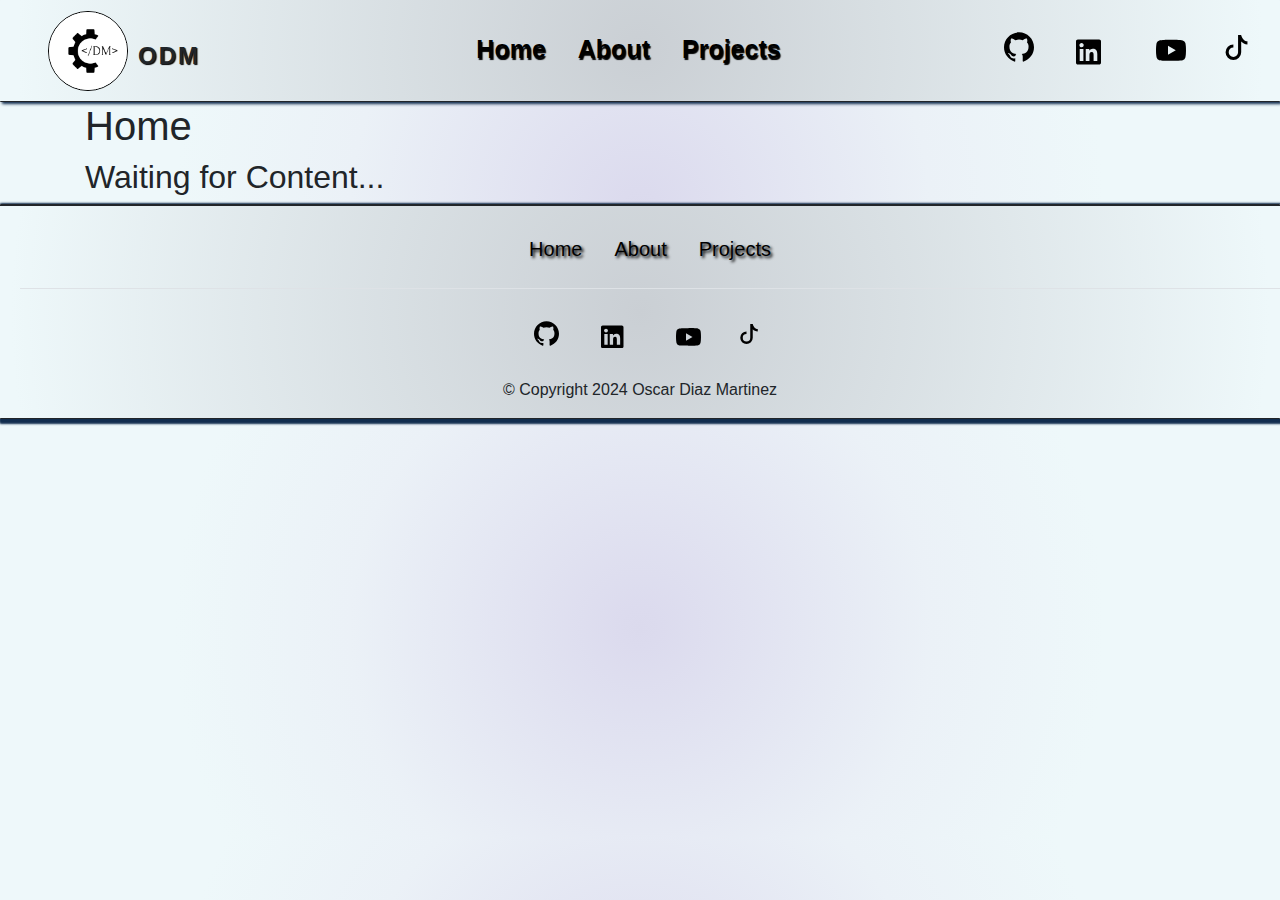
<file: index.html>
<!DOCTYPE html>
<html lang="en">

<head>
  <meta charset="UTF-8">
  <link rel="stylesheet" href="https://cdn.jsdelivr.net/npm/bootstrap@4.6.1/dist/css/bootstrap.min.css">
  <link rel="stylesheet" href="./assets/style/main.css">
  <title>Oscar Diaz martinez</title>
</head>
<body>
    <header>
    <div class="header m-0 p-0">
        <div class="d-flex flex-wrap justify-content-between py-1  ml-5">
            <div class="mr-5 d-flex align-items-center  me-md-auto link-body-emphasis text-decoration-none ">
                <img class="logoImg" src="./assets/images/LogoDM.png" alt="Profile logo image">
                <span class="fs-4">ODM</span>
            </div>

            <ul class="ml-5 nav nav-pills  homeVar">
                <li class="nav-item"><a href="./index.html" class="nav-link"> Home</a></li>
                <li class="nav-item"><a href="./views/about.html" class="nav-link">About</a></li>
                <li class="nav-item"><a href="./views/projects.html" class="nav-link">Projects</a></li>
            </ul>

            <ul class="nav nav-pills mr-3 socialMedia">
                <li class="nav-item col-6 col-lg-auto socialMediaFour">
                    <a class="nav-link py-2 pb-4 px-0 px-lg-2" href="https://github.com/OscarDima" target="_blank" rel="noopener">
                      <svg xmlns="http://www.w3.org/2000/svg" width="30" height="30" class="navbar-nav-svg" viewBox="0 0 512 499.36" role="img"><path fill="currentColor" fill-rule="evenodd" d="M256 0C114.64 0 0 114.61 0 256c0 113.09 73.34 209 175.08 242.9 12.8 2.35 17.47-5.56 17.47-12.34 0-6.08-.22-22.18-.35-43.54-71.2 15.49-86.2-34.34-86.2-34.34-11.64-29.57-28.42-37.45-28.42-37.45-23.27-15.84 1.73-15.55 1.73-15.55 25.69 1.81 39.21 26.38 39.21 26.38 22.84 39.12 59.92 27.82 74.5 21.27 2.33-16.54 8.94-27.82 16.25-34.22-56.84-6.43-116.6-28.43-116.6-126.49 0-27.95 10-50.8 26.35-68.69-2.63-6.48-11.42-32.5 2.51-67.75 0 0 21.49-6.88 70.4 26.24a242.65 242.65 0 0 1 128.18 0c48.87-33.13 70.33-26.24 70.33-26.24 14 35.25 5.18 61.27 2.55 67.75 16.41 17.9 26.31 40.75 26.31 68.69 0 98.35-59.85 120-116.88 126.32 9.19 7.9 17.38 23.53 17.38 47.41 0 34.22-.31 61.83-.31 70.23 0 6.85 4.61 14.81 17.6 12.31C438.72 464.97 512 369.08 512 256.02 512 114.62 397.37 0 256 0z"></path></svg>
                    </a>
                </li>
                <li class="nav-item col-6 col-lg-auto mt-1 socialMediaThree">
                    <a class="nav-link pt-3 ml-1 px-0 " href="https://www.linkedin.com/in/oscar-diaz-martinez-a7b756257/" target="_blank" rel="noopener" aria-label="linkedIn">
                    <svg xmlns="http://www.w3.org/2000/svg" width="50" height="50" class="navbar-nav-svg" viewBox="0 0 512 499.36" role="img"><path fill="currentColor" fill-rule="evenodd" d="M218.123 218.127h-37.931v-59.403c0-14.165-.253-32.4-19.728-32.4-19.756 0-22.779 15.434-22.779 31.369v60.43h-37.93V95.967h36.413v16.694h.51a39.907 39.907 0 0 1 35.928-19.733c38.445 0 45.533 25.288 45.533 58.186l-.016 67.013ZM56.955 79.27c-12.157.002-22.014-9.852-22.016-22.009-.002-12.157 9.851-22.014 22.008-22.016 12.157-.003 22.014 9.851 22.016 22.008A22.013 22.013 0 0 1 56.955 79.27m18.966 138.858H37.95V95.967h37.97v122.16ZM237.033.018H18.89C8.58-.098.125 8.161-.001 18.471v219.053c.122 10.315 8.576 18.582 18.89 18.474h218.144c10.336.128 18.823-8.139 18.966-18.474V18.454c-.147-10.33-8.635-18.588-18.966-18.453" class="drop-shadow"></path>
                    </svg></a>
                </li>
                <li class="nav-item col-6 col-lg-auto mt-1 socialMediaTwo">
                    <a class="nav-link pt-2 mr-2 px-0" href="https://www.youtube.com/channel/UCjthTVZcM7uUjyQWXXZLUAw" target="_blank" rel="noopener" aria-label="youtube">
                    <svg xmlns="http://www.w3.org/2000/svg" width="30" height="40" fill="currentColor" class="bi bi-youtube" viewBox="0 0 16 16"><path d="M8.051 1.999h.089c.822.003 4.987.033 6.11.335a2.01 2.01 0 0 1 1.415 1.42c.101.38.172.883.22 1.402l.01.104.022.26.008.104c.065.914.073 1.77.074 1.957v.075c-.001.194-.01 1.108-.082 2.06l-.008.105-.009.104c-.05.572-.124 1.14-.235 1.558a2.007 2.007 0 0 1-1.415 1.42c-1.16.312-5.569.334-6.18.335h-.142c-.309 0-1.587-.006-2.927-.052l-.17-.006-.087-.004-.171-.007-.171-.007c-1.11-.049-2.167-.128-2.654-.26a2.007 2.007 0 0 1-1.415-1.419c-.111-.417-.185-.986-.235-1.558L.09 9.82l-.008-.104A31.4 31.4 0 0 1 0 7.68v-.123c.002-.215.01-.958.064-1.778l.007-.103.003-.052.008-.104.022-.26.01-.104c.048-.519.119-1.023.22-1.402a2.007 2.007 0 0 1 1.415-1.42c.487-.13 1.544-.21 2.654-.26l.17-.007.172-.006.086-.003.171-.007A99.788 99.788 0 0 1 7.858 2h.193zM6.4 5.209v4.818l4.157-2.408z"/>
                    </svg></a>
                </li>
                <li class="nav-item col-6 col-lg-auto mt-1 socialMediaOne">
                    <a class="nav-link pt-1 px-0" href="https://www.tiktok.com/@oscardevmec_" target="_blank" rel="noopener" aria-label="bi-tiktok">
                    <svg xmlns="http://www.w3.org/2000/svg" width="25" height="25" fill="currentColor" class="bi bi-tiktok" viewBox="0 0 16 16"><path d="M9 0h1.98c.144.715.54 1.617 1.235 2.512C12.895 3.389 13.797 4 15 4v2c-1.753 0-3.07-.814-4-1.829V11a5 5 0 1 1-5-5v2a3 3 0 1 0 3 3z"/>
                    </svg></a>
                </li>
            </ul>
        </div>
    </div>
    </header>
<main class="container">
<div>
    <h1>Home</h1>
    <h2>Waiting for Content... </h2>
</div>
</main>
<div class="footerB">
    <div >
        <footer class="py-0 my-0 mx-0 px-0">
          <ul class="nav justify-content-center border-bottom pb-3 mb-3 mr-0 homeVarF">
            <li class="nav-item"><a href="./index.html" class="nav-link"> Home</a></li>
            <li class="nav-item"><a href="./views/about.html" class="nav-link">About</a></li>
            <li class="nav-item"><a href="./views/projects.html" class="nav-link">Projects</a></li>
          </ul>

          <ul class="nav nav-pills mr-3 socialMediaF">
            <li class="nav-item col-1 col-lg-auto ">
                <a class="nav-link py-2 pb-4 px-0 px-lg-2" href="https://github.com/OscarDima" target="_blank" rel="noopener">
                  <svg xmlns="http://www.w3.org/2000/svg" width="25" height="25" class="navbar-nav-svg" viewBox="0 0 512 499.36" role="img"><path fill="currentColor" fill-rule="evenodd" d="M256 0C114.64 0 0 114.61 0 256c0 113.09 73.34 209 175.08 242.9 12.8 2.35 17.47-5.56 17.47-12.34 0-6.08-.22-22.18-.35-43.54-71.2 15.49-86.2-34.34-86.2-34.34-11.64-29.57-28.42-37.45-28.42-37.45-23.27-15.84 1.73-15.55 1.73-15.55 25.69 1.81 39.21 26.38 39.21 26.38 22.84 39.12 59.92 27.82 74.5 21.27 2.33-16.54 8.94-27.82 16.25-34.22-56.84-6.43-116.6-28.43-116.6-126.49 0-27.95 10-50.8 26.35-68.69-2.63-6.48-11.42-32.5 2.51-67.75 0 0 21.49-6.88 70.4 26.24a242.65 242.65 0 0 1 128.18 0c48.87-33.13 70.33-26.24 70.33-26.24 14 35.25 5.18 61.27 2.55 67.75 16.41 17.9 26.31 40.75 26.31 68.69 0 98.35-59.85 120-116.88 126.32 9.19 7.9 17.38 23.53 17.38 47.41 0 34.22-.31 61.83-.31 70.23 0 6.85 4.61 14.81 17.6 12.31C438.72 464.97 512 369.08 512 256.02 512 114.62 397.37 0 256 0z"></path></svg>
                </a>
            </li>
            <li class="nav-item col-1 col-lg-auto mt-1 ">
                <a class="nav-link pt-3 ml-1 px-0 " href="https://www.linkedin.com/in/oscar-diaz-martinez-a7b756257/" target="_blank" rel="noopener" aria-label="linkedIn">
                <svg xmlns="http://www.w3.org/2000/svg" width="45" height="45" class="navbar-nav-svg" viewBox="0 0 512 499.36" role="img"><path fill="currentColor" fill-rule="evenodd" d="M218.123 218.127h-37.931v-59.403c0-14.165-.253-32.4-19.728-32.4-19.756 0-22.779 15.434-22.779 31.369v60.43h-37.93V95.967h36.413v16.694h.51a39.907 39.907 0 0 1 35.928-19.733c38.445 0 45.533 25.288 45.533 58.186l-.016 67.013ZM56.955 79.27c-12.157.002-22.014-9.852-22.016-22.009-.002-12.157 9.851-22.014 22.008-22.016 12.157-.003 22.014 9.851 22.016 22.008A22.013 22.013 0 0 1 56.955 79.27m18.966 138.858H37.95V95.967h37.97v122.16ZM237.033.018H18.89C8.58-.098.125 8.161-.001 18.471v219.053c.122 10.315 8.576 18.582 18.89 18.474h218.144c10.336.128 18.823-8.139 18.966-18.474V18.454c-.147-10.33-8.635-18.588-18.966-18.453" class="drop-shadow"></path>
                </svg></a>
            </li>
            <li class="nav-item col-1 col-lg-auto mt-1 ">
                <a class="nav-link pt-2 mr-2 px-0" href="https://www.youtube.com/channel/UCjthTVZcM7uUjyQWXXZLUAw" target="_blank" rel="noopener" aria-label="youtube">
                <svg xmlns="http://www.w3.org/2000/svg" width="25" height="25" fill="currentColor" class="bi bi-youtube" viewBox="0 0 16 16"><path d="M8.051 1.999h.089c.822.003 4.987.033 6.11.335a2.01 2.01 0 0 1 1.415 1.42c.101.38.172.883.22 1.402l.01.104.022.26.008.104c.065.914.073 1.77.074 1.957v.075c-.001.194-.01 1.108-.082 2.06l-.008.105-.009.104c-.05.572-.124 1.14-.235 1.558a2.007 2.007 0 0 1-1.415 1.42c-1.16.312-5.569.334-6.18.335h-.142c-.309 0-1.587-.006-2.927-.052l-.17-.006-.087-.004-.171-.007-.171-.007c-1.11-.049-2.167-.128-2.654-.26a2.007 2.007 0 0 1-1.415-1.419c-.111-.417-.185-.986-.235-1.558L.09 9.82l-.008-.104A31.4 31.4 0 0 1 0 7.68v-.123c.002-.215.01-.958.064-1.778l.007-.103.003-.052.008-.104.022-.26.01-.104c.048-.519.119-1.023.22-1.402a2.007 2.007 0 0 1 1.415-1.42c.487-.13 1.544-.21 2.654-.26l.17-.007.172-.006.086-.003.171-.007A99.788 99.788 0 0 1 7.858 2h.193zM6.4 5.209v4.818l4.157-2.408z"/>
                </svg></a>
            </li>
            <li class="nav-item col-1 col-lg-auto mt-1 ">
                <a class="nav-link pt-1 px-0" href="https://www.tiktok.com/@oscardevmec_" target="_blank" rel="noopener" aria-label="bi-tiktok">
                <svg xmlns="http://www.w3.org/2000/svg" width="20" height="20" fill="currentColor" class="bi bi-tiktok" viewBox="0 0 16 16"><path d="M9 0h1.98c.144.715.54 1.617 1.235 2.512C12.895 3.389 13.797 4 15 4v2c-1.753 0-3.07-.814-4-1.829V11a5 5 0 1 1-5-5v2a3 3 0 1 0 3 3z"/>
                </svg></a>
            </li>
        </ul>

          <p class="text-center ">© Copyright 2024 Oscar Diaz Martinez</p>
        </footer>
      </div>
</div>
<script src="https://cdn.jsdelivr.net/npm/bootstrap@5.3.2/dist/js/bootstrap.bundle.min.js" integrity="sha384-C6RzsynM9kWDrMNeT87bh95OGNyZPhcTNXj1NW7RuBCsyN/o0jlpcV8Qyq46cDfL" crossorigin="anonymous"></script>
</body>
</html>
</file>
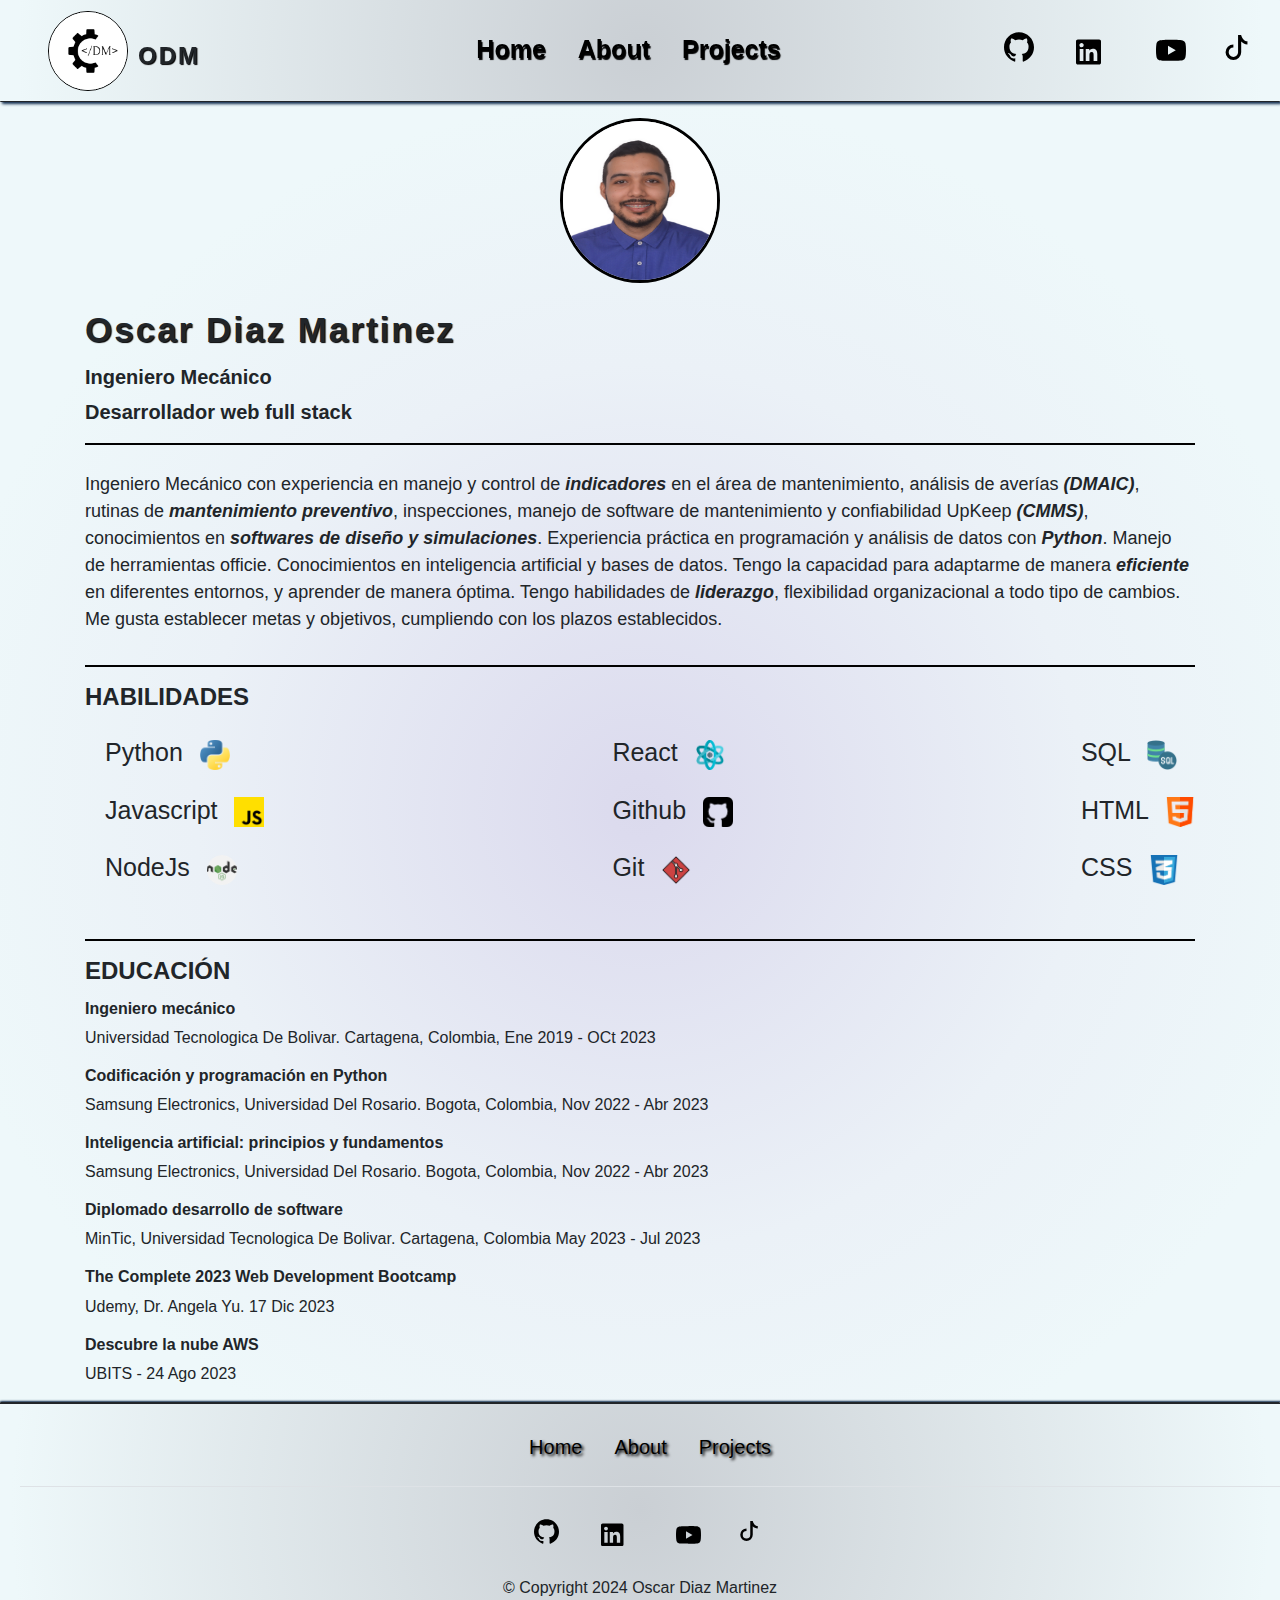
<file: views/about.html>
<!DOCTYPE html>
<html lang="en">

<head>
  <meta charset="UTF-8">
  <link rel="stylesheet" href="https://cdn.jsdelivr.net/npm/bootstrap@4.6.1/dist/css/bootstrap.min.css">
  <link rel="stylesheet" href="../assets/style/main.css">
  <title>Oscar Diaz martinez</title>
</head>
<body>
    <header>
    <div class="header m-0 p-0">
        <div class="d-flex flex-wrap justify-content-between py-1  ml-5">
            <div class="mr-5 d-flex align-items-center  me-md-auto link-body-emphasis text-decoration-none ">
                <img class="logoImg" src="../assets/images/LogoDM.png" alt="Profile logo image">
                <span class="fs-4">ODM</span>
            </div>

            <ul class="ml-5 nav nav-pills  homeVar">
                <li class="nav-item"><a href="../index.html" class="nav-link"> Home</a></li>
                <li class="nav-item"><a href="./about.html" class="nav-link">About</a></li>
                <li class="nav-item"><a href="./projects.html" class="nav-link">Projects</a></li>
            </ul>

            <ul class="nav nav-pills mr-3 socialMedia">
                <li class="nav-item col-6 col-lg-auto socialMediaFour">
                    <a class="nav-link py-2 pb-4 px-0 px-lg-2" href="https://github.com/OscarDima" target="_blank" rel="noopener">
                      <svg xmlns="http://www.w3.org/2000/svg" width="30" height="30" class="navbar-nav-svg" viewBox="0 0 512 499.36" role="img"><path fill="currentColor" fill-rule="evenodd" d="M256 0C114.64 0 0 114.61 0 256c0 113.09 73.34 209 175.08 242.9 12.8 2.35 17.47-5.56 17.47-12.34 0-6.08-.22-22.18-.35-43.54-71.2 15.49-86.2-34.34-86.2-34.34-11.64-29.57-28.42-37.45-28.42-37.45-23.27-15.84 1.73-15.55 1.73-15.55 25.69 1.81 39.21 26.38 39.21 26.38 22.84 39.12 59.92 27.82 74.5 21.27 2.33-16.54 8.94-27.82 16.25-34.22-56.84-6.43-116.6-28.43-116.6-126.49 0-27.95 10-50.8 26.35-68.69-2.63-6.48-11.42-32.5 2.51-67.75 0 0 21.49-6.88 70.4 26.24a242.65 242.65 0 0 1 128.18 0c48.87-33.13 70.33-26.24 70.33-26.24 14 35.25 5.18 61.27 2.55 67.75 16.41 17.9 26.31 40.75 26.31 68.69 0 98.35-59.85 120-116.88 126.32 9.19 7.9 17.38 23.53 17.38 47.41 0 34.22-.31 61.83-.31 70.23 0 6.85 4.61 14.81 17.6 12.31C438.72 464.97 512 369.08 512 256.02 512 114.62 397.37 0 256 0z"></path></svg>
                    </a>
                </li>
                <li class="nav-item col-6 col-lg-auto mt-1 socialMediaThree">
                    <a class="nav-link pt-3 ml-1 px-0 " href="https://www.linkedin.com/in/oscar-diaz-martinez-a7b756257/" target="_blank" rel="noopener" aria-label="linkedIn">
                    <svg xmlns="http://www.w3.org/2000/svg" width="50" height="50" class="navbar-nav-svg" viewBox="0 0 512 499.36" role="img"><path fill="currentColor" fill-rule="evenodd" d="M218.123 218.127h-37.931v-59.403c0-14.165-.253-32.4-19.728-32.4-19.756 0-22.779 15.434-22.779 31.369v60.43h-37.93V95.967h36.413v16.694h.51a39.907 39.907 0 0 1 35.928-19.733c38.445 0 45.533 25.288 45.533 58.186l-.016 67.013ZM56.955 79.27c-12.157.002-22.014-9.852-22.016-22.009-.002-12.157 9.851-22.014 22.008-22.016 12.157-.003 22.014 9.851 22.016 22.008A22.013 22.013 0 0 1 56.955 79.27m18.966 138.858H37.95V95.967h37.97v122.16ZM237.033.018H18.89C8.58-.098.125 8.161-.001 18.471v219.053c.122 10.315 8.576 18.582 18.89 18.474h218.144c10.336.128 18.823-8.139 18.966-18.474V18.454c-.147-10.33-8.635-18.588-18.966-18.453" class="drop-shadow"></path>
                    </svg></a>
                </li>
                <li class="nav-item col-6 col-lg-auto mt-1 socialMediaTwo">
                    <a class="nav-link pt-2 mr-2 px-0" href="https://www.youtube.com/channel/UCjthTVZcM7uUjyQWXXZLUAw" target="_blank" rel="noopener" aria-label="youtube">
                    <svg xmlns="http://www.w3.org/2000/svg" width="30" height="40" fill="currentColor" class="bi bi-youtube" viewBox="0 0 16 16"><path d="M8.051 1.999h.089c.822.003 4.987.033 6.11.335a2.01 2.01 0 0 1 1.415 1.42c.101.38.172.883.22 1.402l.01.104.022.26.008.104c.065.914.073 1.77.074 1.957v.075c-.001.194-.01 1.108-.082 2.06l-.008.105-.009.104c-.05.572-.124 1.14-.235 1.558a2.007 2.007 0 0 1-1.415 1.42c-1.16.312-5.569.334-6.18.335h-.142c-.309 0-1.587-.006-2.927-.052l-.17-.006-.087-.004-.171-.007-.171-.007c-1.11-.049-2.167-.128-2.654-.26a2.007 2.007 0 0 1-1.415-1.419c-.111-.417-.185-.986-.235-1.558L.09 9.82l-.008-.104A31.4 31.4 0 0 1 0 7.68v-.123c.002-.215.01-.958.064-1.778l.007-.103.003-.052.008-.104.022-.26.01-.104c.048-.519.119-1.023.22-1.402a2.007 2.007 0 0 1 1.415-1.42c.487-.13 1.544-.21 2.654-.26l.17-.007.172-.006.086-.003.171-.007A99.788 99.788 0 0 1 7.858 2h.193zM6.4 5.209v4.818l4.157-2.408z"/>
                    </svg></a>
                </li>
                <li class="nav-item col-6 col-lg-auto mt-1 socialMediaOne">
                    <a class="nav-link pt-1 px-0" href="https://www.tiktok.com/@oscardevmec_" target="_blank" rel="noopener" aria-label="bi-tiktok">
                    <svg xmlns="http://www.w3.org/2000/svg" width="25" height="25" fill="currentColor" class="bi bi-tiktok" viewBox="0 0 16 16"><path d="M9 0h1.98c.144.715.54 1.617 1.235 2.512C12.895 3.389 13.797 4 15 4v2c-1.753 0-3.07-.814-4-1.829V11a5 5 0 1 1-5-5v2a3 3 0 1 0 3 3z"/>
                    </svg></a>
                </li>
            </ul>
        </div>
    </div>
    </header>
<main class="container">
<!-- ------------------------------------------------------- -->
<div class="middle">
    <div class="profile my-3">
        <img class="profileImg" src="../assets/images/DSC_0153.JPG" alt="Profile Image">
    </div>
    <p class="nameAbout">Oscar Diaz Martinez</p>
    <p class="carrer">Ingeniero Mecánico </p>
    <p class="carrer">Desarrollador web full stack </p>
    <hr/>
    <p class="expe">Ingeniero Mecánico con experiencia en manejo y control de <em>indicadores</em> en el área de mantenimiento, análisis de averías <em>(DMAIC)</em>, 
        rutinas de <em>mantenimiento preventivo</em>, inspecciones, manejo de software de mantenimiento y confiabilidad UpKeep <em>(CMMS)</em>, conocimientos en <em>softwares de diseño y simulaciones</em>.
        Experiencia práctica en programación y análisis de datos con <em>Python</em>. Manejo de herramientas officie. Conocimientos en inteligencia artificial y bases de datos.
        Tengo la capacidad para adaptarme de manera <em>eficiente</em> en diferentes entornos, y aprender de manera óptima. Tengo habilidades de <em>liderazgo</em>, flexibilidad organizacional a todo tipo de cambios. 
        Me gusta establecer metas y objetivos, cumpliendo con los plazos establecidos.</p>
    <hr/>
    <h4>HABILIDADES</h4>
    <div class="skills">
        <ul class="skillsCol">
            <li>Python <img src="../assets/icons/python.png" alt="Icon Python"></li>
            <li>Javascript <img src="../assets/icons/js.png" alt="Icon javascript"> </li>
            <li>NodeJs <img src="../assets/icons/nodejs.png" alt="Icon nodeJs"></li>
        </ul>
        <ul class="skillsCol">
            <li>React <img src="../assets/icons/structure.png" alt="Icon React"> </li>
            <li>Github <img src="../assets/icons/github-sign.png" alt="Icon github"> </li>
            <li>Git <img src="../assets/icons/git.png" alt="Icon git"> </li>
        </ul>
        <ul class="skillsCol">
            <li>SQL <img src="../assets/icons/sql-server.png" alt="Icon SQL"></li>
            <li>HTML <img src="../assets/icons/html.png" alt="Icon HTML"> </li>
            <li>CSS <img src="../assets/icons/social.png" alt="Icon CSS"></li>
        </ul>
    </div>
    <hr/>
    <h4>EDUCACIÓN</h4>
    <div>
        <h6>Ingeniero mecánico</h6>
        <p>Universidad Tecnologica De Bolivar. Cartagena, Colombia, Ene 2019 - OCt 2023</p>
        <h6>Codificación y programación en Python</h6>
        <p>Samsung Electronics, Universidad Del Rosario. Bogota, Colombia, Nov 2022 - Abr 2023</p>
        <h6>Inteligencia artificial: principios y fundamentos</h6>
        <p>Samsung Electronics, Universidad Del Rosario. Bogota, Colombia, Nov 2022 - Abr 2023</p>
        <h6>Diplomado desarrollo de software</h6>
        <p>MinTic, Universidad Tecnologica De Bolivar. Cartagena, Colombia May 2023 - Jul 2023 </p>
        <h6>The Complete 2023 Web Development Bootcamp</h6>
        <p>Udemy, Dr. Angela Yu. 17 Dic 2023</p>
        <h6>Descubre la nube AWS</h6>
        <p>UBITS - 24 Ago 2023</p>
    </div>
</div>
<!-- ------------------------------------------------------- -->
</main>
<div class="footerB">
    <div >
        <footer class="py-0 my-0 mx-0 px-0">
          <ul class="nav justify-content-center border-bottom pb-3 mb-3 mr-0 homeVarF">
            <li class="nav-item"><a href="../index.html" class="nav-link"> Home</a></li>
            <li class="nav-item"><a href="./about.html" class="nav-link">About</a></li>
            <li class="nav-item"><a href="./projects.html" class="nav-link">Projects</a></li>
          </ul>

          <ul class="nav nav-pills mr-3 socialMediaF">
            <li class="nav-item col-1 col-lg-auto ">
                <a class="nav-link py-2 pb-4 px-0 px-lg-2" href="https://github.com/OscarDima" target="_blank" rel="noopener">
                  <svg xmlns="http://www.w3.org/2000/svg" width="25" height="25" class="navbar-nav-svg" viewBox="0 0 512 499.36" role="img"><path fill="currentColor" fill-rule="evenodd" d="M256 0C114.64 0 0 114.61 0 256c0 113.09 73.34 209 175.08 242.9 12.8 2.35 17.47-5.56 17.47-12.34 0-6.08-.22-22.18-.35-43.54-71.2 15.49-86.2-34.34-86.2-34.34-11.64-29.57-28.42-37.45-28.42-37.45-23.27-15.84 1.73-15.55 1.73-15.55 25.69 1.81 39.21 26.38 39.21 26.38 22.84 39.12 59.92 27.82 74.5 21.27 2.33-16.54 8.94-27.82 16.25-34.22-56.84-6.43-116.6-28.43-116.6-126.49 0-27.95 10-50.8 26.35-68.69-2.63-6.48-11.42-32.5 2.51-67.75 0 0 21.49-6.88 70.4 26.24a242.65 242.65 0 0 1 128.18 0c48.87-33.13 70.33-26.24 70.33-26.24 14 35.25 5.18 61.27 2.55 67.75 16.41 17.9 26.31 40.75 26.31 68.69 0 98.35-59.85 120-116.88 126.32 9.19 7.9 17.38 23.53 17.38 47.41 0 34.22-.31 61.83-.31 70.23 0 6.85 4.61 14.81 17.6 12.31C438.72 464.97 512 369.08 512 256.02 512 114.62 397.37 0 256 0z"></path></svg>
                </a>
            </li>
            <li class="nav-item col-1 col-lg-auto mt-1 ">
                <a class="nav-link pt-3 ml-1 px-0 " href="https://www.linkedin.com/in/oscar-diaz-martinez-a7b756257/" target="_blank" rel="noopener" aria-label="linkedIn">
                <svg xmlns="http://www.w3.org/2000/svg" width="45" height="45" class="navbar-nav-svg" viewBox="0 0 512 499.36" role="img"><path fill="currentColor" fill-rule="evenodd" d="M218.123 218.127h-37.931v-59.403c0-14.165-.253-32.4-19.728-32.4-19.756 0-22.779 15.434-22.779 31.369v60.43h-37.93V95.967h36.413v16.694h.51a39.907 39.907 0 0 1 35.928-19.733c38.445 0 45.533 25.288 45.533 58.186l-.016 67.013ZM56.955 79.27c-12.157.002-22.014-9.852-22.016-22.009-.002-12.157 9.851-22.014 22.008-22.016 12.157-.003 22.014 9.851 22.016 22.008A22.013 22.013 0 0 1 56.955 79.27m18.966 138.858H37.95V95.967h37.97v122.16ZM237.033.018H18.89C8.58-.098.125 8.161-.001 18.471v219.053c.122 10.315 8.576 18.582 18.89 18.474h218.144c10.336.128 18.823-8.139 18.966-18.474V18.454c-.147-10.33-8.635-18.588-18.966-18.453" class="drop-shadow"></path>
                </svg></a>
            </li>
            <li class="nav-item col-1 col-lg-auto mt-1 ">
                <a class="nav-link pt-2 mr-2 px-0" href="https://www.youtube.com/channel/UCjthTVZcM7uUjyQWXXZLUAw" target="_blank" rel="noopener" aria-label="youtube">
                <svg xmlns="http://www.w3.org/2000/svg" width="25" height="25" fill="currentColor" class="bi bi-youtube" viewBox="0 0 16 16"><path d="M8.051 1.999h.089c.822.003 4.987.033 6.11.335a2.01 2.01 0 0 1 1.415 1.42c.101.38.172.883.22 1.402l.01.104.022.26.008.104c.065.914.073 1.77.074 1.957v.075c-.001.194-.01 1.108-.082 2.06l-.008.105-.009.104c-.05.572-.124 1.14-.235 1.558a2.007 2.007 0 0 1-1.415 1.42c-1.16.312-5.569.334-6.18.335h-.142c-.309 0-1.587-.006-2.927-.052l-.17-.006-.087-.004-.171-.007-.171-.007c-1.11-.049-2.167-.128-2.654-.26a2.007 2.007 0 0 1-1.415-1.419c-.111-.417-.185-.986-.235-1.558L.09 9.82l-.008-.104A31.4 31.4 0 0 1 0 7.68v-.123c.002-.215.01-.958.064-1.778l.007-.103.003-.052.008-.104.022-.26.01-.104c.048-.519.119-1.023.22-1.402a2.007 2.007 0 0 1 1.415-1.42c.487-.13 1.544-.21 2.654-.26l.17-.007.172-.006.086-.003.171-.007A99.788 99.788 0 0 1 7.858 2h.193zM6.4 5.209v4.818l4.157-2.408z"/>
                </svg></a>
            </li>
            <li class="nav-item col-1 col-lg-auto mt-1 ">
                <a class="nav-link pt-1 px-0" href="https://www.tiktok.com/@oscardevmec_" target="_blank" rel="noopener" aria-label="bi-tiktok">
                <svg xmlns="http://www.w3.org/2000/svg" width="20" height="20" fill="currentColor" class="bi bi-tiktok" viewBox="0 0 16 16"><path d="M9 0h1.98c.144.715.54 1.617 1.235 2.512C12.895 3.389 13.797 4 15 4v2c-1.753 0-3.07-.814-4-1.829V11a5 5 0 1 1-5-5v2a3 3 0 1 0 3 3z"/>
                </svg></a>
            </li>
        </ul>

          <p class="text-center ">© Copyright 2024 Oscar Diaz Martinez</p>
        </footer>
      </div>
</div>
<script src="https://cdn.jsdelivr.net/npm/bootstrap@5.3.2/dist/js/bootstrap.bundle.min.js" integrity="sha384-C6RzsynM9kWDrMNeT87bh95OGNyZPhcTNXj1NW7RuBCsyN/o0jlpcV8Qyq46cDfL" crossorigin="anonymous"></script>
</body>
</html>
</file>
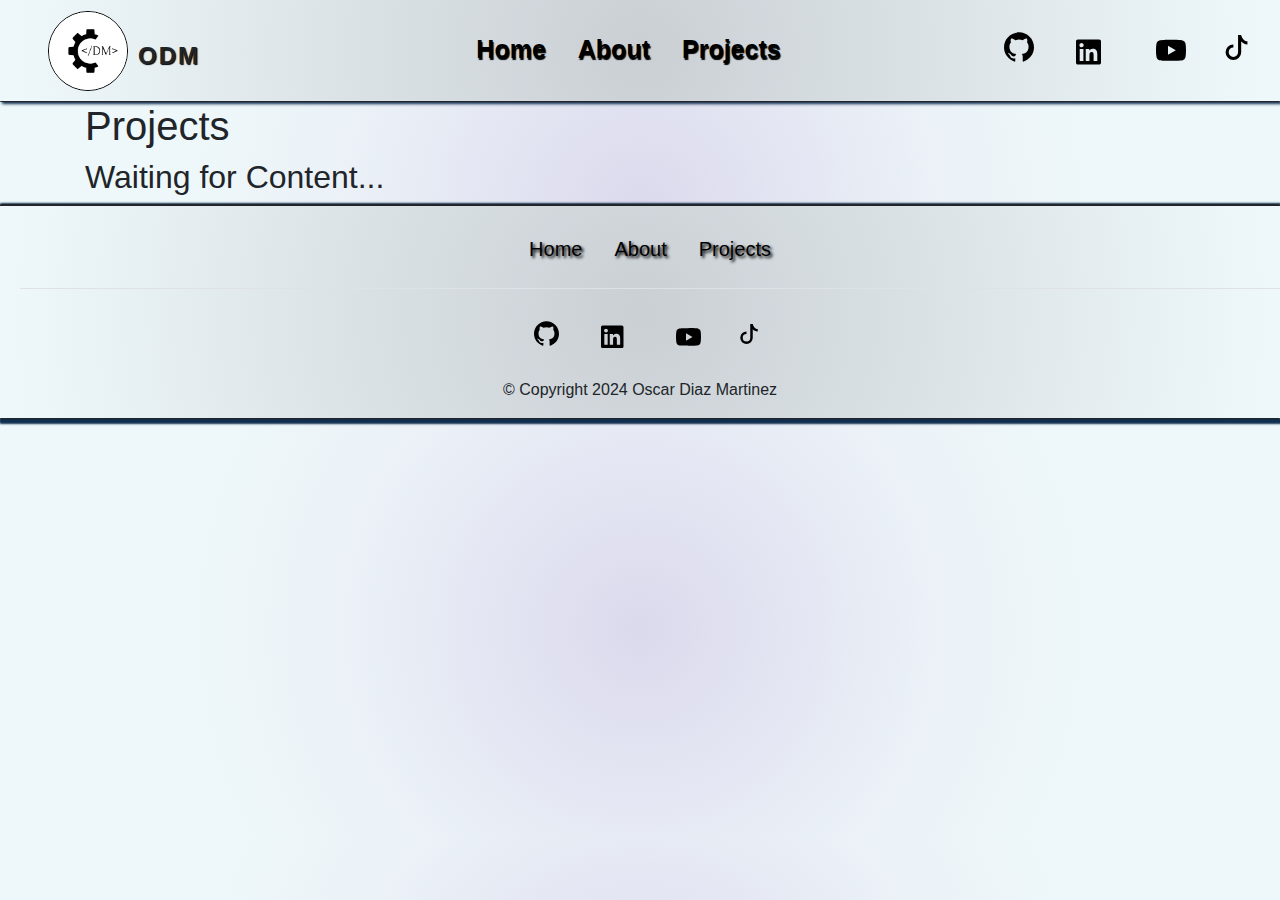
<file: views/projects.html>
<!DOCTYPE html>
<html lang="en">

<head>
  <meta charset="UTF-8">
  <link rel="stylesheet" href="https://cdn.jsdelivr.net/npm/bootstrap@4.6.1/dist/css/bootstrap.min.css">
  <link rel="stylesheet" href="../assets/style/main.css">
  <title>Oscar Diaz martinez</title>
</head>
<body>
    <header>
    <div class="header m-0 p-0">
        <div class="d-flex flex-wrap justify-content-between py-1  ml-5">
            <div class="mr-5 d-flex align-items-center  me-md-auto link-body-emphasis text-decoration-none ">
                <img class="logoImg" src="../assets/images/LogoDM.png" alt="Profile logo image">
                <span class="fs-4">ODM</span>
            </div>

            <ul class="ml-5 nav nav-pills  homeVar">
                <li class="nav-item"><a href="../index.html" class="nav-link"> Home</a></li>
                <li class="nav-item"><a href="./about.html" class="nav-link">About</a></li>
                <li class="nav-item"><a href="./projects.html" class="nav-link">Projects</a></li>
            </ul>

            <ul class="nav nav-pills mr-3 socialMedia">
                <li class="nav-item col-6 col-lg-auto socialMediaFour">
                    <a class="nav-link py-2 pb-4 px-0 px-lg-2" href="https://github.com/OscarDima" target="_blank" rel="noopener">
                      <svg xmlns="http://www.w3.org/2000/svg" width="30" height="30" class="navbar-nav-svg" viewBox="0 0 512 499.36" role="img"><path fill="currentColor" fill-rule="evenodd" d="M256 0C114.64 0 0 114.61 0 256c0 113.09 73.34 209 175.08 242.9 12.8 2.35 17.47-5.56 17.47-12.34 0-6.08-.22-22.18-.35-43.54-71.2 15.49-86.2-34.34-86.2-34.34-11.64-29.57-28.42-37.45-28.42-37.45-23.27-15.84 1.73-15.55 1.73-15.55 25.69 1.81 39.21 26.38 39.21 26.38 22.84 39.12 59.92 27.82 74.5 21.27 2.33-16.54 8.94-27.82 16.25-34.22-56.84-6.43-116.6-28.43-116.6-126.49 0-27.95 10-50.8 26.35-68.69-2.63-6.48-11.42-32.5 2.51-67.75 0 0 21.49-6.88 70.4 26.24a242.65 242.65 0 0 1 128.18 0c48.87-33.13 70.33-26.24 70.33-26.24 14 35.25 5.18 61.27 2.55 67.75 16.41 17.9 26.31 40.75 26.31 68.69 0 98.35-59.85 120-116.88 126.32 9.19 7.9 17.38 23.53 17.38 47.41 0 34.22-.31 61.83-.31 70.23 0 6.85 4.61 14.81 17.6 12.31C438.72 464.97 512 369.08 512 256.02 512 114.62 397.37 0 256 0z"></path></svg>
                    </a>
                </li>
                <li class="nav-item col-6 col-lg-auto mt-1 socialMediaThree">
                    <a class="nav-link pt-3 ml-1 px-0 " href="https://www.linkedin.com/in/oscar-diaz-martinez-a7b756257/" target="_blank" rel="noopener" aria-label="linkedIn">
                    <svg xmlns="http://www.w3.org/2000/svg" width="50" height="50" class="navbar-nav-svg" viewBox="0 0 512 499.36" role="img"><path fill="currentColor" fill-rule="evenodd" d="M218.123 218.127h-37.931v-59.403c0-14.165-.253-32.4-19.728-32.4-19.756 0-22.779 15.434-22.779 31.369v60.43h-37.93V95.967h36.413v16.694h.51a39.907 39.907 0 0 1 35.928-19.733c38.445 0 45.533 25.288 45.533 58.186l-.016 67.013ZM56.955 79.27c-12.157.002-22.014-9.852-22.016-22.009-.002-12.157 9.851-22.014 22.008-22.016 12.157-.003 22.014 9.851 22.016 22.008A22.013 22.013 0 0 1 56.955 79.27m18.966 138.858H37.95V95.967h37.97v122.16ZM237.033.018H18.89C8.58-.098.125 8.161-.001 18.471v219.053c.122 10.315 8.576 18.582 18.89 18.474h218.144c10.336.128 18.823-8.139 18.966-18.474V18.454c-.147-10.33-8.635-18.588-18.966-18.453" class="drop-shadow"></path>
                    </svg></a>
                </li>
                <li class="nav-item col-6 col-lg-auto mt-1 socialMediaTwo">
                    <a class="nav-link pt-2 mr-2 px-0" href="https://www.youtube.com/channel/UCjthTVZcM7uUjyQWXXZLUAw" target="_blank" rel="noopener" aria-label="youtube">
                    <svg xmlns="http://www.w3.org/2000/svg" width="30" height="40" fill="currentColor" class="bi bi-youtube" viewBox="0 0 16 16"><path d="M8.051 1.999h.089c.822.003 4.987.033 6.11.335a2.01 2.01 0 0 1 1.415 1.42c.101.38.172.883.22 1.402l.01.104.022.26.008.104c.065.914.073 1.77.074 1.957v.075c-.001.194-.01 1.108-.082 2.06l-.008.105-.009.104c-.05.572-.124 1.14-.235 1.558a2.007 2.007 0 0 1-1.415 1.42c-1.16.312-5.569.334-6.18.335h-.142c-.309 0-1.587-.006-2.927-.052l-.17-.006-.087-.004-.171-.007-.171-.007c-1.11-.049-2.167-.128-2.654-.26a2.007 2.007 0 0 1-1.415-1.419c-.111-.417-.185-.986-.235-1.558L.09 9.82l-.008-.104A31.4 31.4 0 0 1 0 7.68v-.123c.002-.215.01-.958.064-1.778l.007-.103.003-.052.008-.104.022-.26.01-.104c.048-.519.119-1.023.22-1.402a2.007 2.007 0 0 1 1.415-1.42c.487-.13 1.544-.21 2.654-.26l.17-.007.172-.006.086-.003.171-.007A99.788 99.788 0 0 1 7.858 2h.193zM6.4 5.209v4.818l4.157-2.408z"/>
                    </svg></a>
                </li>
                <li class="nav-item col-6 col-lg-auto mt-1 socialMediaOne">
                    <a class="nav-link pt-1 px-0" href="https://www.tiktok.com/@oscardevmec_" target="_blank" rel="noopener" aria-label="bi-tiktok">
                    <svg xmlns="http://www.w3.org/2000/svg" width="25" height="25" fill="currentColor" class="bi bi-tiktok" viewBox="0 0 16 16"><path d="M9 0h1.98c.144.715.54 1.617 1.235 2.512C12.895 3.389 13.797 4 15 4v2c-1.753 0-3.07-.814-4-1.829V11a5 5 0 1 1-5-5v2a3 3 0 1 0 3 3z"/>
                    </svg></a>
                </li>
            </ul>
        </div>
    </div>
    </header>
<main class="container">
<div>
    <h1>Projects</h1>
    <h2>Waiting for Content...</h2>
</div>
</main>
<div class="footerB">
    <div >
        <footer class="py-0 my-0 mx-0 px-0">
          <ul class="nav justify-content-center border-bottom pb-3 mb-3 mr-0 homeVarF">
            <li class="nav-item"><a href="../index.html" class="nav-link"> Home</a></li>
            <li class="nav-item"><a href="./about.html" class="nav-link">About</a></li>
            <li class="nav-item"><a href="./projects.html" class="nav-link">Projects</a></li>
          </ul>

          <ul class="nav nav-pills mr-3 socialMediaF">
            <li class="nav-item col-1 col-lg-auto ">
                <a class="nav-link py-2 pb-4 px-0 px-lg-2" href="https://github.com/OscarDima" target="_blank" rel="noopener">
                  <svg xmlns="http://www.w3.org/2000/svg" width="25" height="25" class="navbar-nav-svg" viewBox="0 0 512 499.36" role="img"><path fill="currentColor" fill-rule="evenodd" d="M256 0C114.64 0 0 114.61 0 256c0 113.09 73.34 209 175.08 242.9 12.8 2.35 17.47-5.56 17.47-12.34 0-6.08-.22-22.18-.35-43.54-71.2 15.49-86.2-34.34-86.2-34.34-11.64-29.57-28.42-37.45-28.42-37.45-23.27-15.84 1.73-15.55 1.73-15.55 25.69 1.81 39.21 26.38 39.21 26.38 22.84 39.12 59.92 27.82 74.5 21.27 2.33-16.54 8.94-27.82 16.25-34.22-56.84-6.43-116.6-28.43-116.6-126.49 0-27.95 10-50.8 26.35-68.69-2.63-6.48-11.42-32.5 2.51-67.75 0 0 21.49-6.88 70.4 26.24a242.65 242.65 0 0 1 128.18 0c48.87-33.13 70.33-26.24 70.33-26.24 14 35.25 5.18 61.27 2.55 67.75 16.41 17.9 26.31 40.75 26.31 68.69 0 98.35-59.85 120-116.88 126.32 9.19 7.9 17.38 23.53 17.38 47.41 0 34.22-.31 61.83-.31 70.23 0 6.85 4.61 14.81 17.6 12.31C438.72 464.97 512 369.08 512 256.02 512 114.62 397.37 0 256 0z"></path></svg>
                </a>
            </li>
            <li class="nav-item col-1 col-lg-auto mt-1 ">
                <a class="nav-link pt-3 ml-1 px-0 " href="https://www.linkedin.com/in/oscar-diaz-martinez-a7b756257/" target="_blank" rel="noopener" aria-label="linkedIn">
                <svg xmlns="http://www.w3.org/2000/svg" width="45" height="45" class="navbar-nav-svg" viewBox="0 0 512 499.36" role="img"><path fill="currentColor" fill-rule="evenodd" d="M218.123 218.127h-37.931v-59.403c0-14.165-.253-32.4-19.728-32.4-19.756 0-22.779 15.434-22.779 31.369v60.43h-37.93V95.967h36.413v16.694h.51a39.907 39.907 0 0 1 35.928-19.733c38.445 0 45.533 25.288 45.533 58.186l-.016 67.013ZM56.955 79.27c-12.157.002-22.014-9.852-22.016-22.009-.002-12.157 9.851-22.014 22.008-22.016 12.157-.003 22.014 9.851 22.016 22.008A22.013 22.013 0 0 1 56.955 79.27m18.966 138.858H37.95V95.967h37.97v122.16ZM237.033.018H18.89C8.58-.098.125 8.161-.001 18.471v219.053c.122 10.315 8.576 18.582 18.89 18.474h218.144c10.336.128 18.823-8.139 18.966-18.474V18.454c-.147-10.33-8.635-18.588-18.966-18.453" class="drop-shadow"></path>
                </svg></a>
            </li>
            <li class="nav-item col-1 col-lg-auto mt-1 ">
                <a class="nav-link pt-2 mr-2 px-0" href="https://www.youtube.com/channel/UCjthTVZcM7uUjyQWXXZLUAw" target="_blank" rel="noopener" aria-label="youtube">
                <svg xmlns="http://www.w3.org/2000/svg" width="25" height="25" fill="currentColor" class="bi bi-youtube" viewBox="0 0 16 16"><path d="M8.051 1.999h.089c.822.003 4.987.033 6.11.335a2.01 2.01 0 0 1 1.415 1.42c.101.38.172.883.22 1.402l.01.104.022.26.008.104c.065.914.073 1.77.074 1.957v.075c-.001.194-.01 1.108-.082 2.06l-.008.105-.009.104c-.05.572-.124 1.14-.235 1.558a2.007 2.007 0 0 1-1.415 1.42c-1.16.312-5.569.334-6.18.335h-.142c-.309 0-1.587-.006-2.927-.052l-.17-.006-.087-.004-.171-.007-.171-.007c-1.11-.049-2.167-.128-2.654-.26a2.007 2.007 0 0 1-1.415-1.419c-.111-.417-.185-.986-.235-1.558L.09 9.82l-.008-.104A31.4 31.4 0 0 1 0 7.68v-.123c.002-.215.01-.958.064-1.778l.007-.103.003-.052.008-.104.022-.26.01-.104c.048-.519.119-1.023.22-1.402a2.007 2.007 0 0 1 1.415-1.42c.487-.13 1.544-.21 2.654-.26l.17-.007.172-.006.086-.003.171-.007A99.788 99.788 0 0 1 7.858 2h.193zM6.4 5.209v4.818l4.157-2.408z"/>
                </svg></a>
            </li>
            <li class="nav-item col-1 col-lg-auto mt-1 ">
                <a class="nav-link pt-1 px-0" href="https://www.tiktok.com/@oscardevmec_" target="_blank" rel="noopener" aria-label="bi-tiktok">
                <svg xmlns="http://www.w3.org/2000/svg" width="20" height="20" fill="currentColor" class="bi bi-tiktok" viewBox="0 0 16 16"><path d="M9 0h1.98c.144.715.54 1.617 1.235 2.512C12.895 3.389 13.797 4 15 4v2c-1.753 0-3.07-.814-4-1.829V11a5 5 0 1 1-5-5v2a3 3 0 1 0 3 3z"/>
                </svg></a>
            </li>
        </ul>

          <p class="text-center ">© Copyright 2024 Oscar Diaz Martinez</p>
        </footer>
      </div>
</div>
<script src="https://cdn.jsdelivr.net/npm/bootstrap@5.3.2/dist/js/bootstrap.bundle.min.js" integrity="sha384-C6RzsynM9kWDrMNeT87bh95OGNyZPhcTNXj1NW7RuBCsyN/o0jlpcV8Qyq46cDfL" crossorigin="anonymous"></script>
</body>
</html>
</file>
<file: assets/style/main.css>
header {
    position: sticky;
    top: 0;
    z-index: 999;
    background: rgb(2,0,36);
    background: radial-gradient(circle, rgba(2,0,36,1) 0%, rgba(28,24,103,1) 0%, rgba(81,73,236,1) 0%, rgba(202,207,212,1) 0%, rgba(238,248,250,1) 97%);
    border-radius: 1px;
    border-bottom: solid 1px;
    box-shadow: 2px 2px 3px #112D4E;
}


body {
    background: rgb(2,0,36);
    background: radial-gradient(circle, rgba(2,0,36,1) 0%, rgba(81,73,236,1) 0%, rgba(202,207,212,1) 0%, rgba(219,218,237,1) 0%, rgba(220,219,238,1) 3%, rgba(235,241,247,1) 43%, rgba(238,248,250,1) 69%);
}


/* Logo */
div  .logoImg {
    height: 80px;
    width: 80px;
    border: solid 1px black;
    border-radius:50%;
    margin-right: 10px;
}

/* Middle */
main .middle {
    display: flex;
    flex-direction: column;
    justify-content: center;
}

.carrer {
    font-size: 20px;
    font-family: sans-serif;
    font-weight: bold;
    margin: 0;
    margin-top: 5px;
}

h4 {
    font-family: sans-serif;
    font-weight: bold;
}

.expe {
    font-weight:400;
    margin-top: 10px;
    font-size: 18px;
}


.expe em{
    font-weight: bold;
}

hr {
    height: 1px;
    width: 100%;
    background-color: black;
}

/* Profile Image */
div .profileImg {
    display: flex;
    justify-content: center;
    height: 165px;
    width: 160px;
    border-radius: 50%;
    border: solid 3px black;
}

div .profile {
    display: flex;
    justify-content: center;
}

/* Name span */
span {
    font-weight: bold;
    font-family: sans-serif;
    letter-spacing: 2px;
    font-size: 24px;
    text-shadow: 1px 1px 1px black;
    margin-top: 10px;
}

.nameAbout {
    font-weight: bold;
    font-family: sans-serif;
    letter-spacing: 2px;
    font-size: 35px;
    text-shadow: 1px 1px 1px black;
    margin-top: 5px;
    margin-bottom: 0;
}

.homeVar {
    margin-top: 19px;
    font-weight: bold;
    text-shadow: 1px 2px 1px black;
}

.homeVarF {
    margin-top: 20px;
    text-shadow: 2px 2px 3px black;
}

.homeVarF li {
    font-size: 20px;
    font-family: sans-serif;
}

.socialMediaF{
    display: flex;
    justify-content: center;
    align-content: center;
}

/*   ----------------------------------- */
ul {
    margin-top: 15px;
    margin-left: 20px;
}

ul a {
    color: black;
}

li {
    list-style: none;
    font-size: 25px;
}
/*   ----------------------------------- */

/* Skills */

.skills{
    display: flex;
    flex-direction: row;
    justify-content: space-between;
}

.skillsCol li {
    font-size: 25px;
    font-family: sans-serif;
    font-weight: 500;
    margin-bottom: 20px;
}
.skillsCol img {
    height: 30px;
    width: 30px;
    margin-left: 10px;
}

.skillsCol {
    padding-left: 0;
}

/* ------------------------- */
/* Educación */

h6 {
    margin-top: 5px;
    font-weight: bold;
}

.footerB {
    position: relative;
    text-align: center;
    bottom: 0;
    width: 100%;
    background: rgb(2,0,36);
    background: radial-gradient(circle, rgba(2,0,36,1) 0%, rgba(28,24,103,1) 0%, rgba(81,73,236,1) 0%, rgba(202,207,212,1) 0%, rgba(238,248,250,1) 97%);    
    border-radius: 1px;
    border-bottom: solid 1px;
    border-top: solid 2px;
    box-shadow: 2px 2px 2px 3px #112D4E;
}


@media (min-width: 100px) and (max-width: 1200px) {
    .socialMediaOne {
        display: none;
    }

}

@media (min-width: 100px) and (max-width: 1160px) {
    .socialMediaTwo {
        display: none;
    }

}

@media (min-width: 100px) and (max-width: 1120px) {
    .socialMediaThree {
        display: none;
    }

}

@media (min-width: 100px) and (max-width: 1080px) {
    .socialMediaFour {
        display: none;
    }

    header{
        position: relative;
    }

}


@media (min-width: 100px) and (max-width: 752px) {
 div .homeVar {
    margin-left: 200px;
 }
}

@media (min-width: 100px) and (max-width: 596px) {
    div .homeVar {
       margin-left: 80px;
    }
}

@media (min-width: 100px) and (max-width: 476px) {
    div .homeVar {
       margin-left: 40px;
    }
}

@media (min-width: 100px) and (max-width: 437px) {
    div .homeVar {
       margin-left: 0px;
    }
}
</file>
